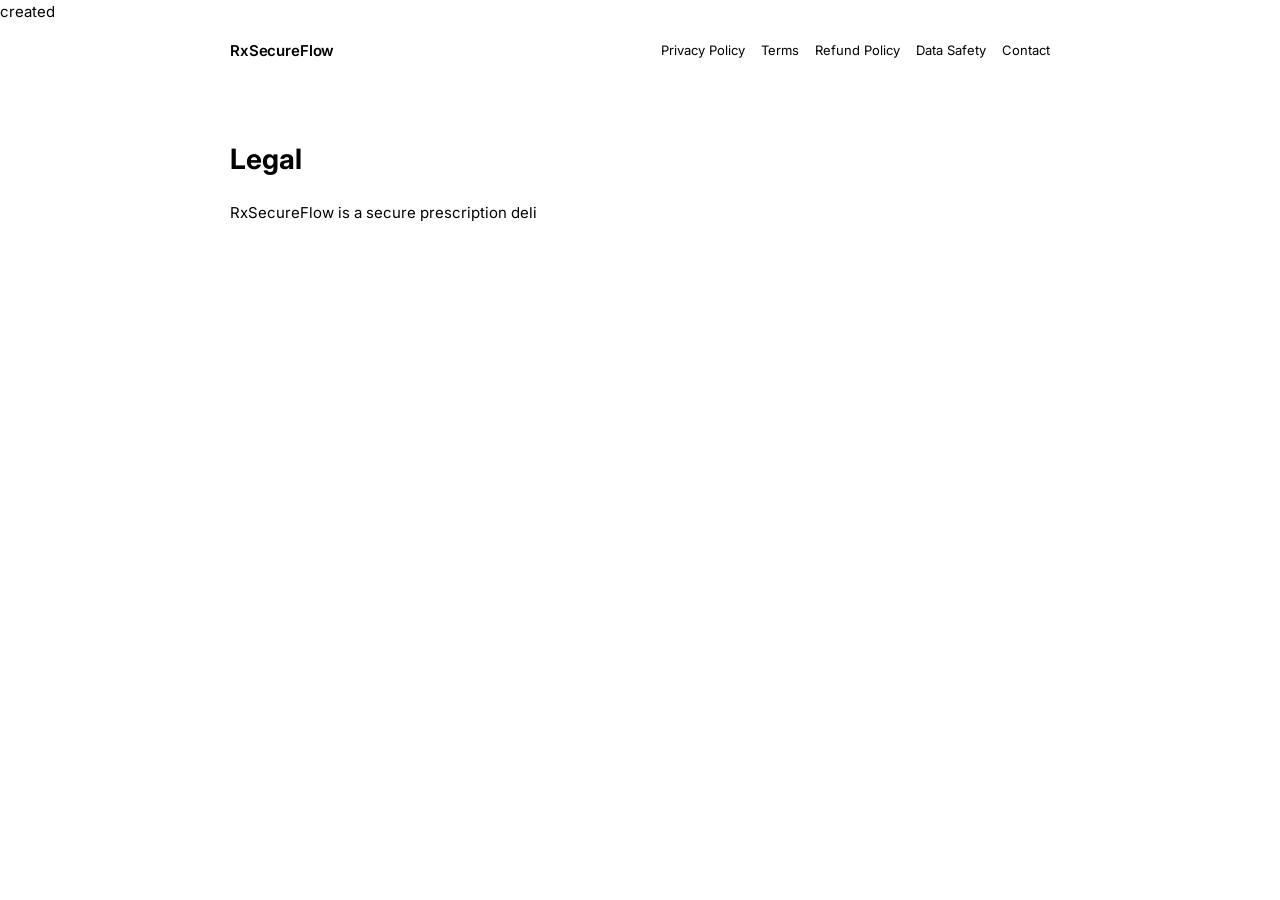
<file: index.html>
created
<!DOCTYPE html>
<html lang="en">
<head>
  <meta charset="UTF-8" />
  <meta name="viewport" content="width=device-width, initial-scale=1.0" />
  <meta name="google-site-verification" content="dGrB2PenScWOq1EioeH6F8u0WFDtN3kmg3rgIWPjubI" />
  <title>RxSecureFlow — Legal</title>
  <meta name="description" content="Legal documents for RxSecureFlow: privacy policy, terms, refund policy, and data safety — compliant with India's DPDP Act, 2023." />
  <link rel="preconnect" href="https://fonts.googleapis.com" />
  <link href="https://fonts.googleapis.com/css2?family=Inter:wght@400;500;600&display=swap" rel="stylesheet" />
  <link rel="stylesheet" href="style.css" />
</head>
<body>
  <header class="nav">
    <div class="nav-inner">
      <a class="brand" href="index.html">RxSecureFlow</a>
      <nav class="nav-links">
        <a href="privacy-policy.html">Privacy Policy</a>
        <a href="terms.html">Terms</a>
        <a href="refund-policy.html">Refund Policy</a>
        <a href="data-safety.html">Data Safety</a>
        <a href="contact.html">Contact</a>
      </nav>
    </div>
  </header>
 
  <main>
    <h1>Legal</h1>
    <p class="lead">
      RxSecureFlow is a secure prescription deli
</file>
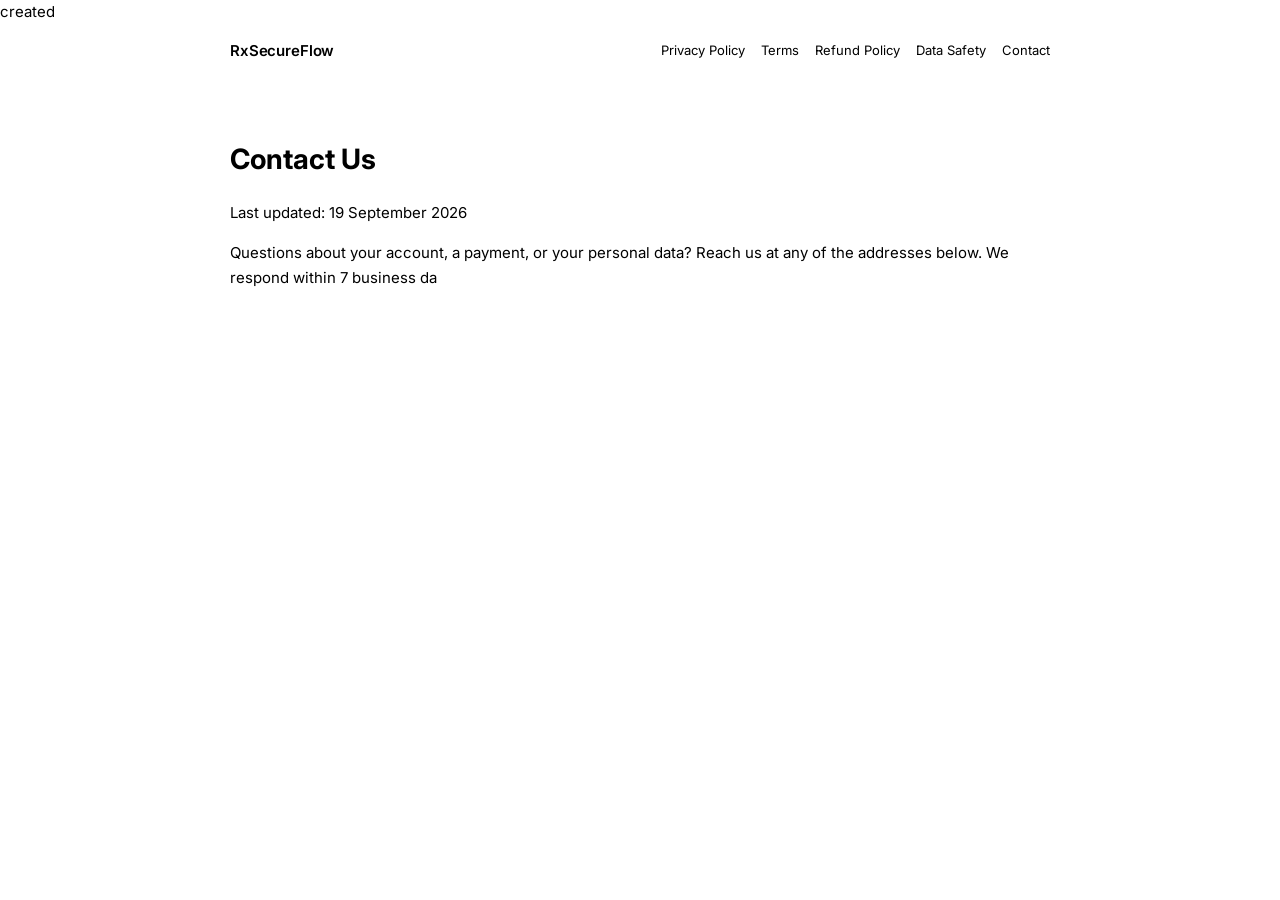
<file: contact.html>
created
<!DOCTYPE html>
<html lang="en">
<head>
  <meta charset="UTF-8" />
  <meta name="viewport" content="width=device-width, initial-scale=1.0" />
  <title>Contact — RxSecureFlow</title>
  <meta name="description" content="Contact RxSecureFlow support and our Grievance Officer (DPDP Act, 2023)." />
  <link rel="preconnect" href="https://fonts.googleapis.com" />
  <link href="https://fonts.googleapis.com/css2?family=Inter:wght@400;500;600&display=swap" rel="stylesheet" />
  <link rel="stylesheet" href="style.css" />
</head>
<body>
  <header class="nav">
    <div class="nav-inner">
      <a class="brand" href="index.html">RxSecureFlow</a>
      <nav class="nav-links">
        <a href="privacy-policy.html">Privacy Policy</a>
        <a href="terms.html">Terms</a>
        <a href="refund-policy.html">Refund Policy</a>
        <a href="data-safety.html">Data Safety</a>
        <a href="contact.html">Contact</a>
      </nav>
    </div>
  </header>
 
  <main>
    <h1>Contact Us</h1>
    <p class="updated">Last updated: 19 September 2026</p>
 
    <p>
      Questions about your account, a payment, or your personal data? Reach us at
      any of the addresses below. We respond within 7 business da
</file>
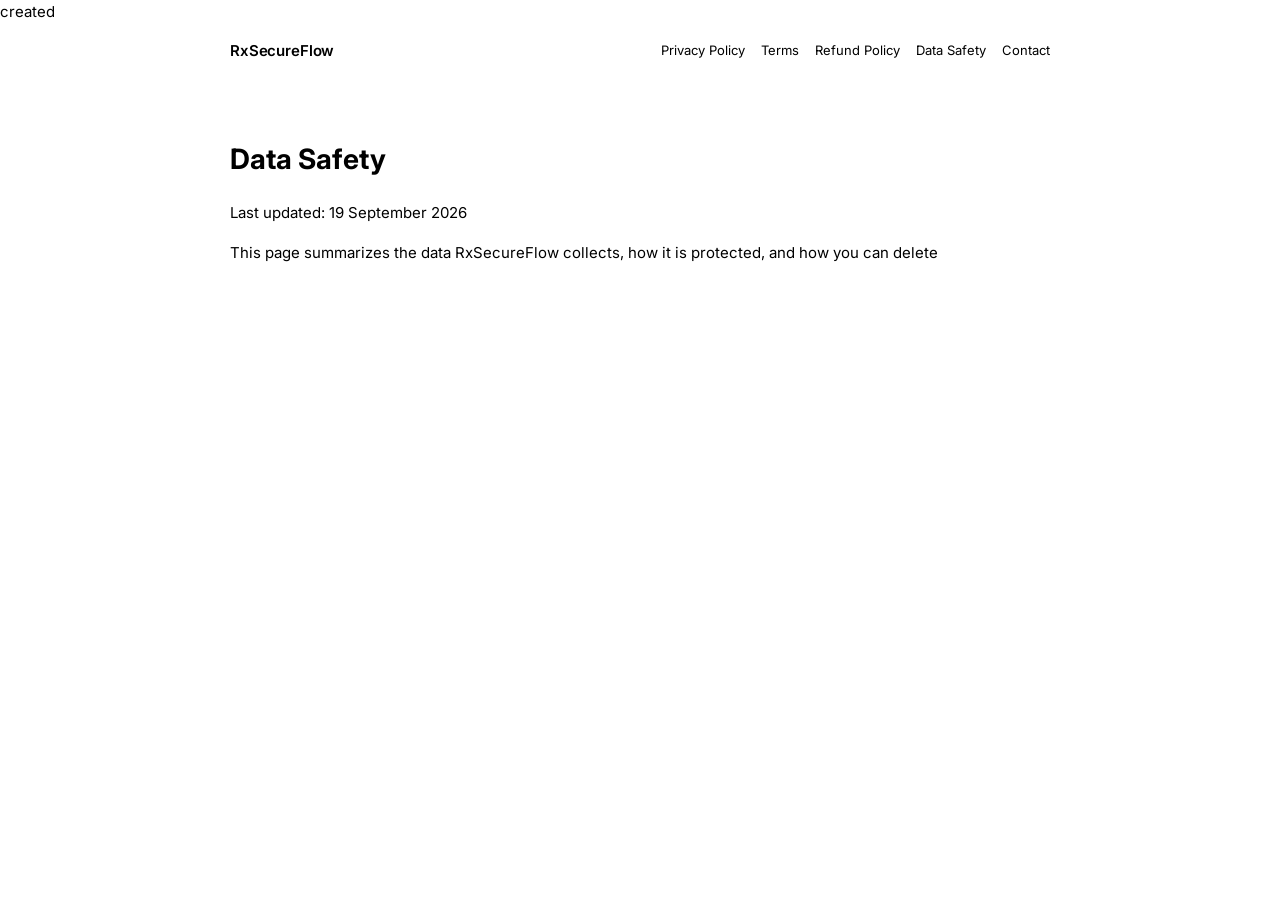
<file: data-safety.html>
created
<!DOCTYPE html>
<html lang="en">
<head>
  <meta charset="UTF-8" />
  <meta name="viewport" content="width=device-width, initial-scale=1.0" />
  <title>Data Safety — RxSecureFlow</title>
  <meta name="description" content="RxSecureFlow data safety: what we collect, how it is protected, and how to delete it. DPDP Act compliant." />
  <link rel="preconnect" href="https://fonts.googleapis.com" />
  <link href="https://fonts.googleapis.com/css2?family=Inter:wght@400;500;600&display=swap" rel="stylesheet" />
  <link rel="stylesheet" href="style.css" />
</head>
<body>
  <header class="nav">
    <div class="nav-inner">
      <a class="brand" href="index.html">RxSecureFlow</a>
      <nav class="nav-links">
        <a href="privacy-policy.html">Privacy Policy</a>
        <a href="terms.html">Terms</a>
        <a href="refund-policy.html">Refund Policy</a>
        <a href="data-safety.html">Data Safety</a>
        <a href="contact.html">Contact</a>
      </nav>
    </div>
  </header>
 
  <main>
    <h1>Data Safety</h1>
    <p class="updated">Last updated: 19 September 2026</p>
 
    <p>
      This page summarizes the data RxSecureFlow collects, how it is protected,
      and how you can delete
</file>
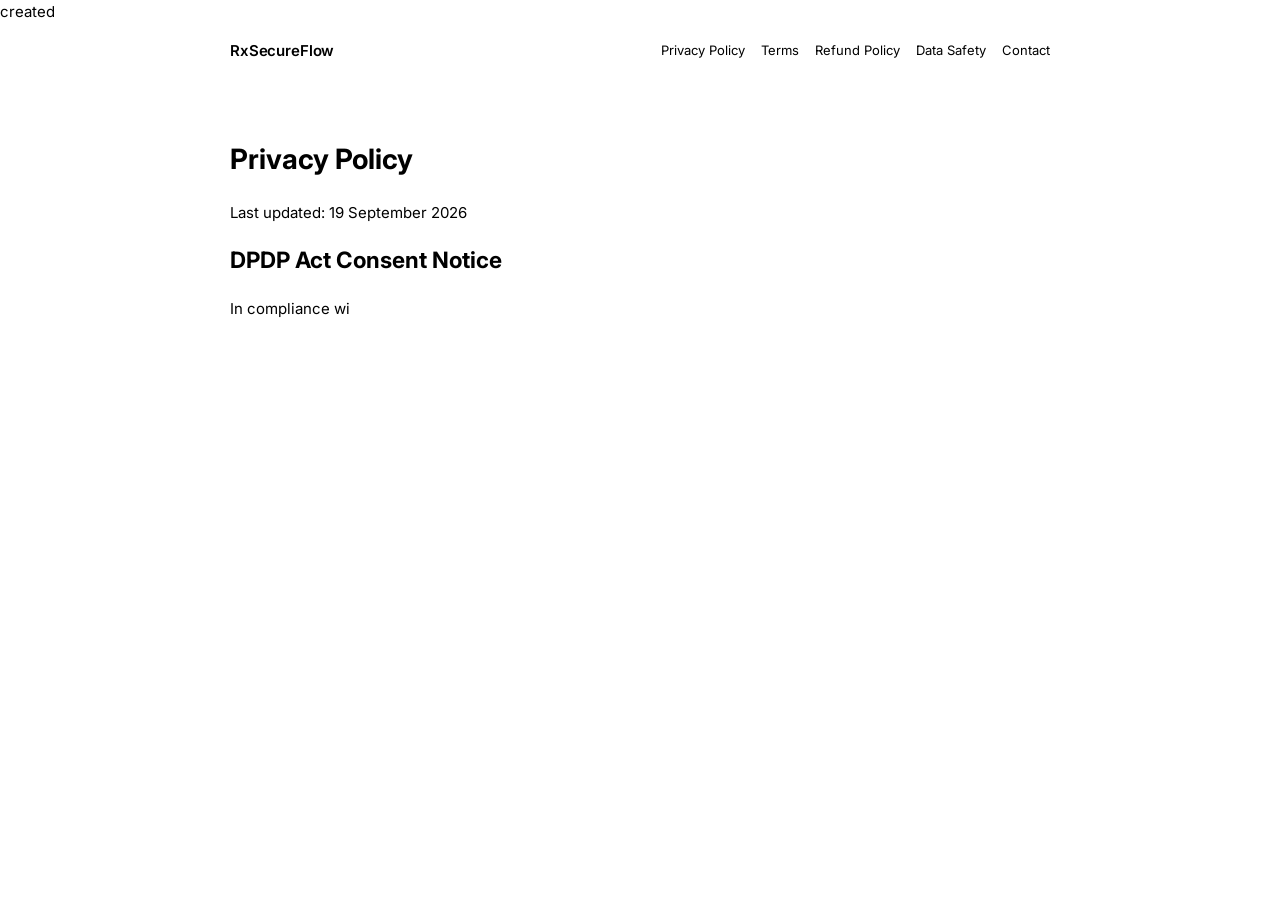
<file: privacy-policy.html>
created
<!DOCTYPE html>
<html lang="en">
<head>
  <meta charset="UTF-8" />
  <meta name="viewport" content="width=device-width, initial-scale=1.0" />
  <title>Privacy Policy — RxSecureFlow</title>
  <meta name="description" content="RxSecureFlow Privacy Policy — compliant with India's Digital Personal Data Protection Act, 2023 (DPDP Act)." />
  <link rel="preconnect" href="https://fonts.googleapis.com" />
  <link href="https://fonts.googleapis.com/css2?family=Inter:wght@400;500;600&display=swap" rel="stylesheet" />
  <link rel="stylesheet" href="style.css" />
</head>
<body>
  <header class="nav">
    <div class="nav-inner">
      <a class="brand" href="index.html">RxSecureFlow</a>
      <nav class="nav-links">
        <a href="privacy-policy.html">Privacy Policy</a>
        <a href="terms.html">Terms</a>
        <a href="refund-policy.html">Refund Policy</a>
        <a href="data-safety.html">Data Safety</a>
        <a href="contact.html">Contact</a>
      </nav>
    </div>
  </header>
 
  <main>
    <h1>Privacy Policy</h1>
    <p class="updated">Last updated: 19 September 2026</p>
 
    <div class="card">
      <h2 style="margin-top:0;">DPDP Act Consent Notice</h2>
      <p>In compliance wi
</file>
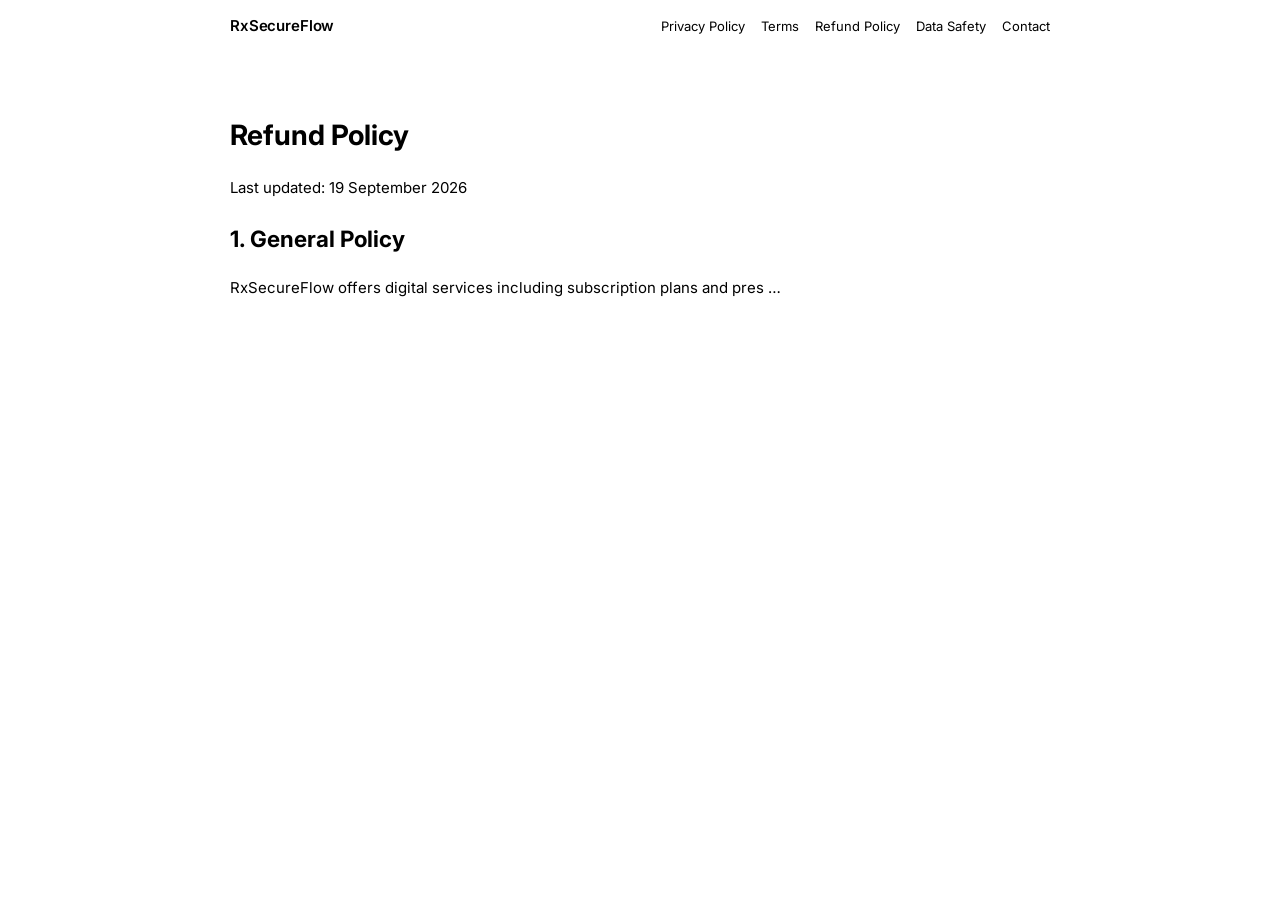
<file: refund-policy.html>
<!DOCTYPE html>
<html lang="en">
<head>
  <meta charset="UTF-8" />
  <meta name="viewport" content="width=device-width, initial-scale=1.0" />
  <title>Refund Policy — RxSecureFlow</title>
  <meta name="description" content="RxSecureFlow Refund Policy — subscriptions, prescription unlocks, and consultations in India." />
  <link rel="preconnect" href="https://fonts.googleapis.com" />
  <link href="https://fonts.googleapis.com/css2?family=Inter:wght@400;500;600&display=swap" rel="stylesheet" />
  <link rel="stylesheet" href="style.css" />
</head>
<body>
  <header class="nav">
    <div class="nav-inner">
      <a class="brand" href="index.html">RxSecureFlow</a>
      <nav class="nav-links">
        <a href="privacy-policy.html">Privacy Policy</a>
        <a href="terms.html">Terms</a>
        <a href="refund-policy.html">Refund Policy</a>
        <a href="data-safety.html">Data Safety</a>
        <a href="contact.html">Contact</a>
      </nav>
    </div>
  </header>
 
  <main>
    <h1>Refund Policy</h1>
    <p class="updated">Last updated: 19 September 2026</p>
 
    <h2>1. General Policy</h2>
    <p>
      RxSecureFlow offers digital services including subscription plans and
      pres
…
</file>
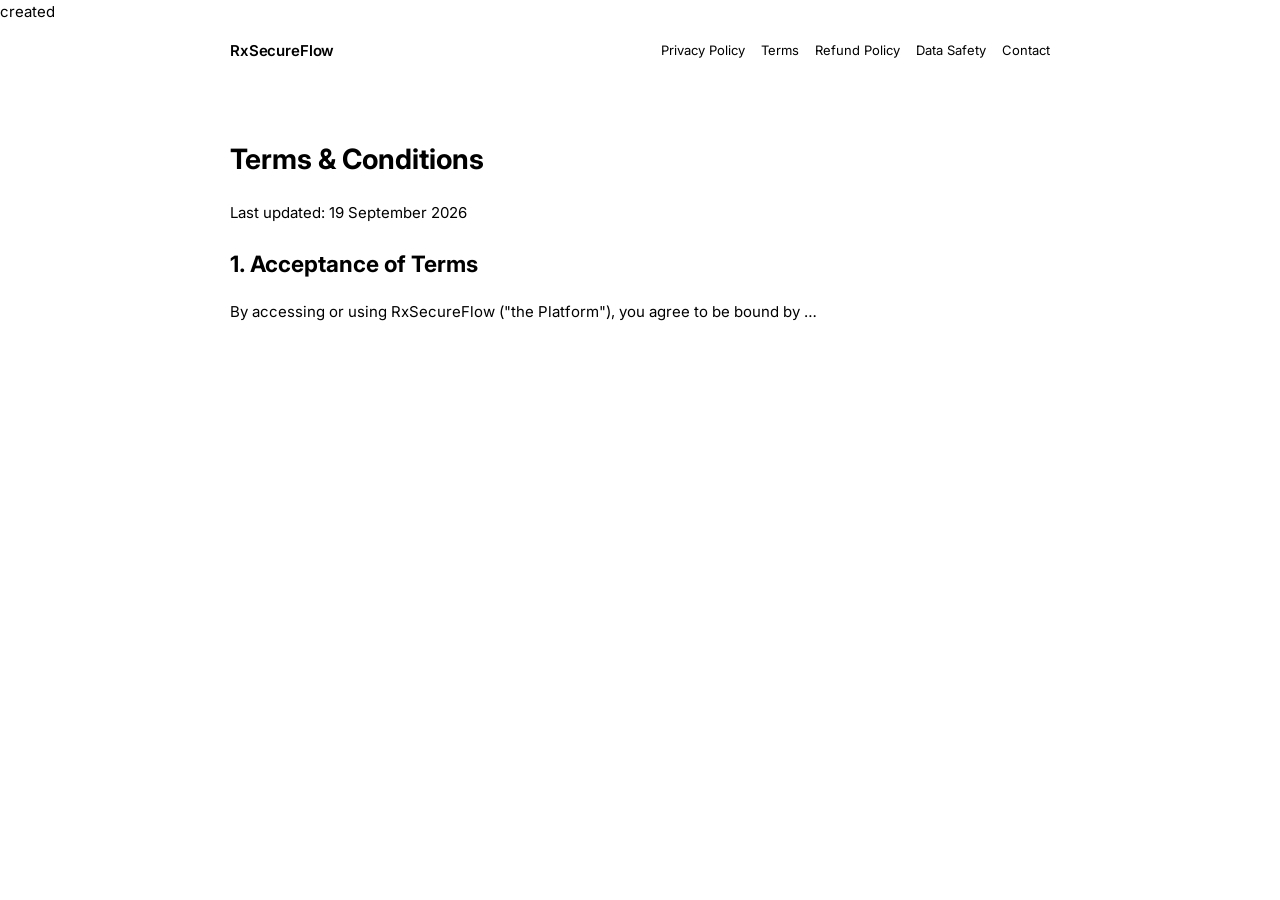
<file: terms.html>
created
<!DOCTYPE html>
<html lang="en">
<head>
  <meta charset="UTF-8" />
  <meta name="viewport" content="width=device-width, initial-scale=1.0" />
  <title>Terms &amp; Conditions — RxSecureFlow</title>
  <meta name="description" content="RxSecureFlow Terms &amp; Conditions — governed by the laws of India." />
  <link rel="preconnect" href="https://fonts.googleapis.com" />
  <link href="https://fonts.googleapis.com/css2?family=Inter:wght@400;500;600&display=swap" rel="stylesheet" />
  <link rel="stylesheet" href="style.css" />
</head>
<body>
  <header class="nav">
    <div class="nav-inner">
      <a class="brand" href="index.html">RxSecureFlow</a>
      <nav class="nav-links">
        <a href="privacy-policy.html">Privacy Policy</a>
        <a href="terms.html">Terms</a>
        <a href="refund-policy.html">Refund Policy</a>
        <a href="data-safety.html">Data Safety</a>
        <a href="contact.html">Contact</a>
      </nav>
    </div>
  </header>
 
  <main>
    <h1>Terms &amp; Conditions</h1>
    <p class="updated">Last updated: 19 September 2026</p>
 
    <h2>1. Acceptance of Terms</h2>
    <p>
      By accessing or using RxSecureFlow ("the Platform"), you agree to be bound by
    
…
</file>
<file: style.css>
created
/* RxSecureFlow Legal — Minimalism theme */
:root {
  --bg: #ffffff;
  --fg: #111111;
  --muted: #666666;
  --border: #e5e5e5;
  --card: #fafafa;
  --accent: #2563eb;
}
* { box-sizing: border-box; }
body {
  margin: 0;
  font-family: "Inter", system-ui, -apple-system, "Segoe UI", sans-serif;
  background: var(--bg);
  color: var(--fg);
  line-height: 1.65;
  font-size: 15px;
  -webkit-font-smoothing: antialiased;
}
a { color: var(--accent); }
 
/* Sticky nav */
header.nav {
  position: sticky;
  top: 0;
  background: rgba(255, 255, 255, 0.92);
  backdrop-filter: blur(8px);
  border-bottom: 1px solid var(--border);
  z-index: 10;
}
.nav-inner {
  max-width: 860px;
  margin: 0 auto;
  padding: 14px 20px;
  display: flex;
  align-items: center;
  justify-content: space-between;
  gap: 16px;
}
.brand {
  font-weight: 600;
  text-decoration: none;
  color: var(--fg);
  letter-spacing: -0.01em;
}
.nav-links { display: flex; gap: 16px; font-size: 13px; flex-wrap: wrap; }
.nav-links a { color: var(--muted); text-decoration: none; }
.nav-links a:hover { color: var(--fg); }
 
/* Content */
main { max-width: 860px; margin: 0 auto; padding: 40px 20px 80px; }
h1 { font-size: 28px; letter-spacing:
…
</file>
